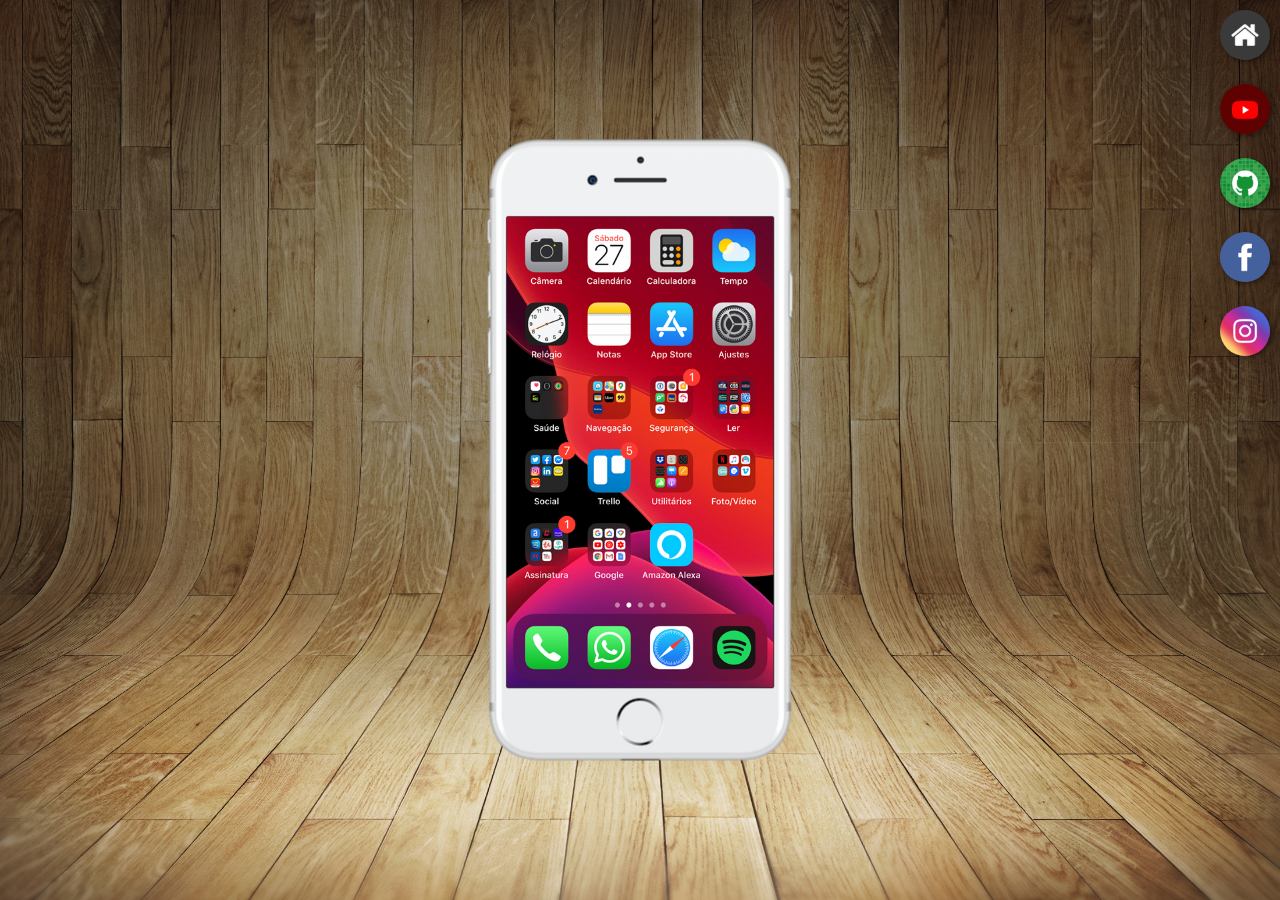
<file: index.html>
<!DOCTYPE html>
<html lang="pt-br">
<head>
    <meta charset="UTF-8">
    <meta http-equiv="X-UA-Compatible" content="IE=edge">
    <meta name="viewport" content="width=device-width, initial-scale=1.0">
    <title>Projeto Redes-Sociais</title>
    <link rel="shortcut icon" href="favicon.ico" type="image/x-icon">
    <link rel="stylesheet" href="estilos/style.css">
</head>
<body>
    <main>
        <section id="telefone">
            <iframe src="home.html" name="tela" id="tela" frameborder="0">Seu navegador não é compatível com isto.</iframe>
        </section>
        <section id="redes-sociais">
            <a href="home.html" target="tela" > 
                <img src="imagens/logo-home.jpg" alt="Home"></a><br>
            <a href="home.html" target="tela" >
                <img src="imagens/logo-youtube.jpg" alt="Youtube">
            </a><br>
            <a href="home.html" target="tela" >
                <img src="imagens/logo-github.jpg" alt="Github"></a><br>
            <a href="home.html" target="tela" >
                <img src="imagens/logo-facebook.jpg" alt="Facebook">
            </a><br>
            <a href="home.html" target="tela" >
                <img src="imagens/logo-instagram.jpg" alt="Instagram"><br>
            </a>
        </section>
    </main>
</body>
</html>
</file>
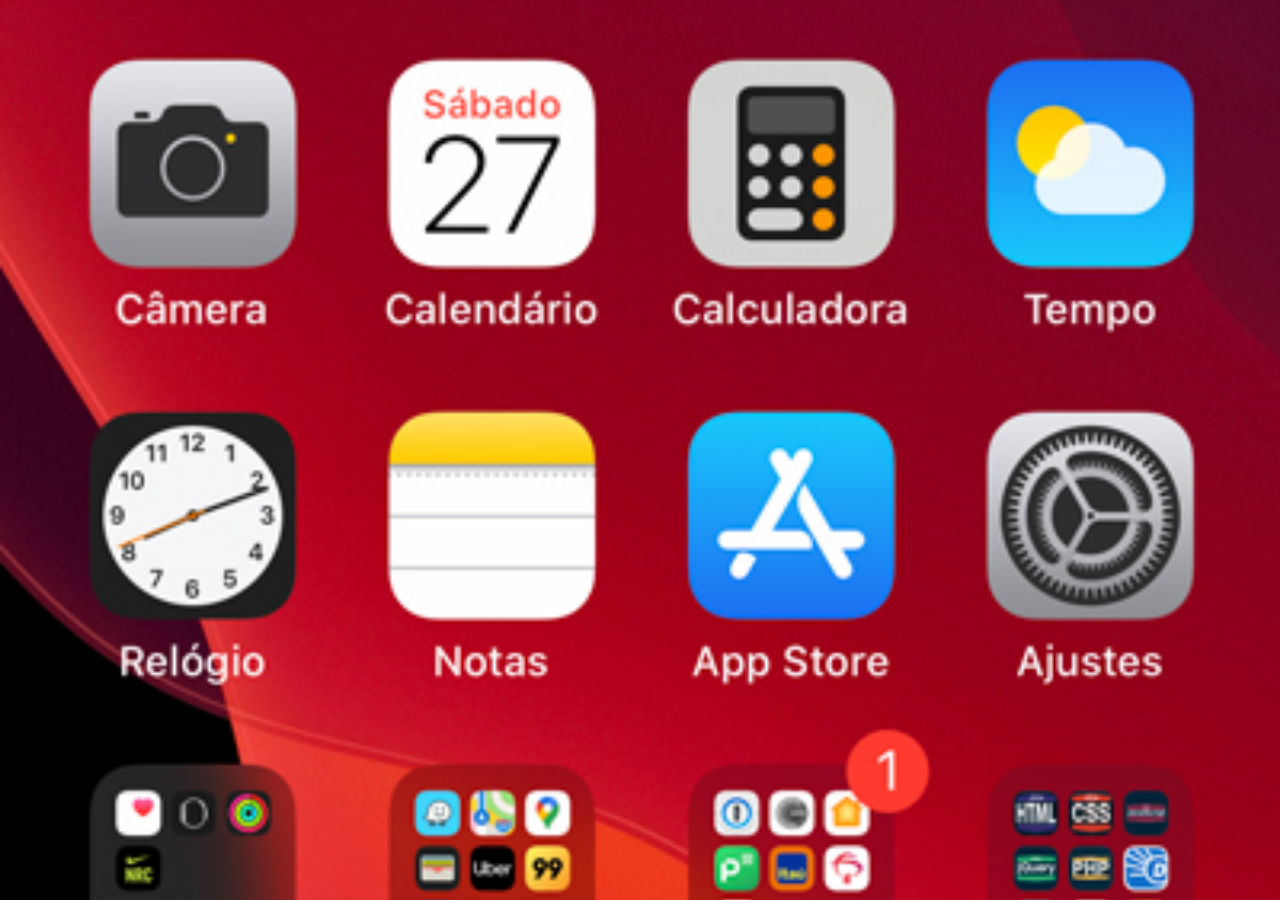
<file: home.html>
<!DOCTYPE html>
<html lang="pt-br">
<head>
    <meta charset="UTF-8">
    <meta http-equiv="X-UA-Compatible" content="IE=edge">
    <meta name="viewport" content="width=device-width, initial-scale=1.0">
    <title>Home</title>
</head>
<body>
    <style>
        *{
            margin: 0px;
            padding: 0px;
        }
        body{
            height: 100vh;
            width: 100vw;
            background: black url('imagens/tela-home.jpg')no-repeat top center;
            background-size: cover;

        }
    </style>
</body>
</html>
</file>
<file: estilos/style.css>
@charset "UTF8";

*{
    margin: 0px;
    padding: 0px;
    font-family: Arial, Helvetica, sans-serif;
}
html,body{
    height: 100vh;
    width: 100vw;
    
}
body{
    background: url("../imagens/fundo-madeira.jpg") no-repeat top center;
    background-size: cover;
    background-attachment: fixed;
}
main{
    height: 100vh;
    position: relative;
}
section#telefone{
    position: absolute;
    top: 50%;
    left: 50%;
    transform: translate(-50%, -50%);
    height: 627px;
    width: 311px;
    background: url("../imagens/frame-iphone.png") no-repeat;
}
iframe#tela{
    position: relative;
    top: 80px;
    left: 22px;
    height: 471px;
    width: 267px;

}
section#redes-sociais{
    text-align: right;
}
section#redes-sociais img{
    width: 50px;
    margin: 10px;
    border-radius: 50%;
    box-shadow: 2px 2px 5px rgba(0, 0, 0, 0.425);
    box-sizing: border-box;
}
section#redes-sociais img:hover{
    border: 2px solid rgba(255, 255, 255, 0.603);
    transform: translate(-3px , -3px);
    box-shadow: 5px 5px 10px rgba(0, 0, 0, 0.603);
    transition: transform .2s , border 0.5s;
}
</file>
